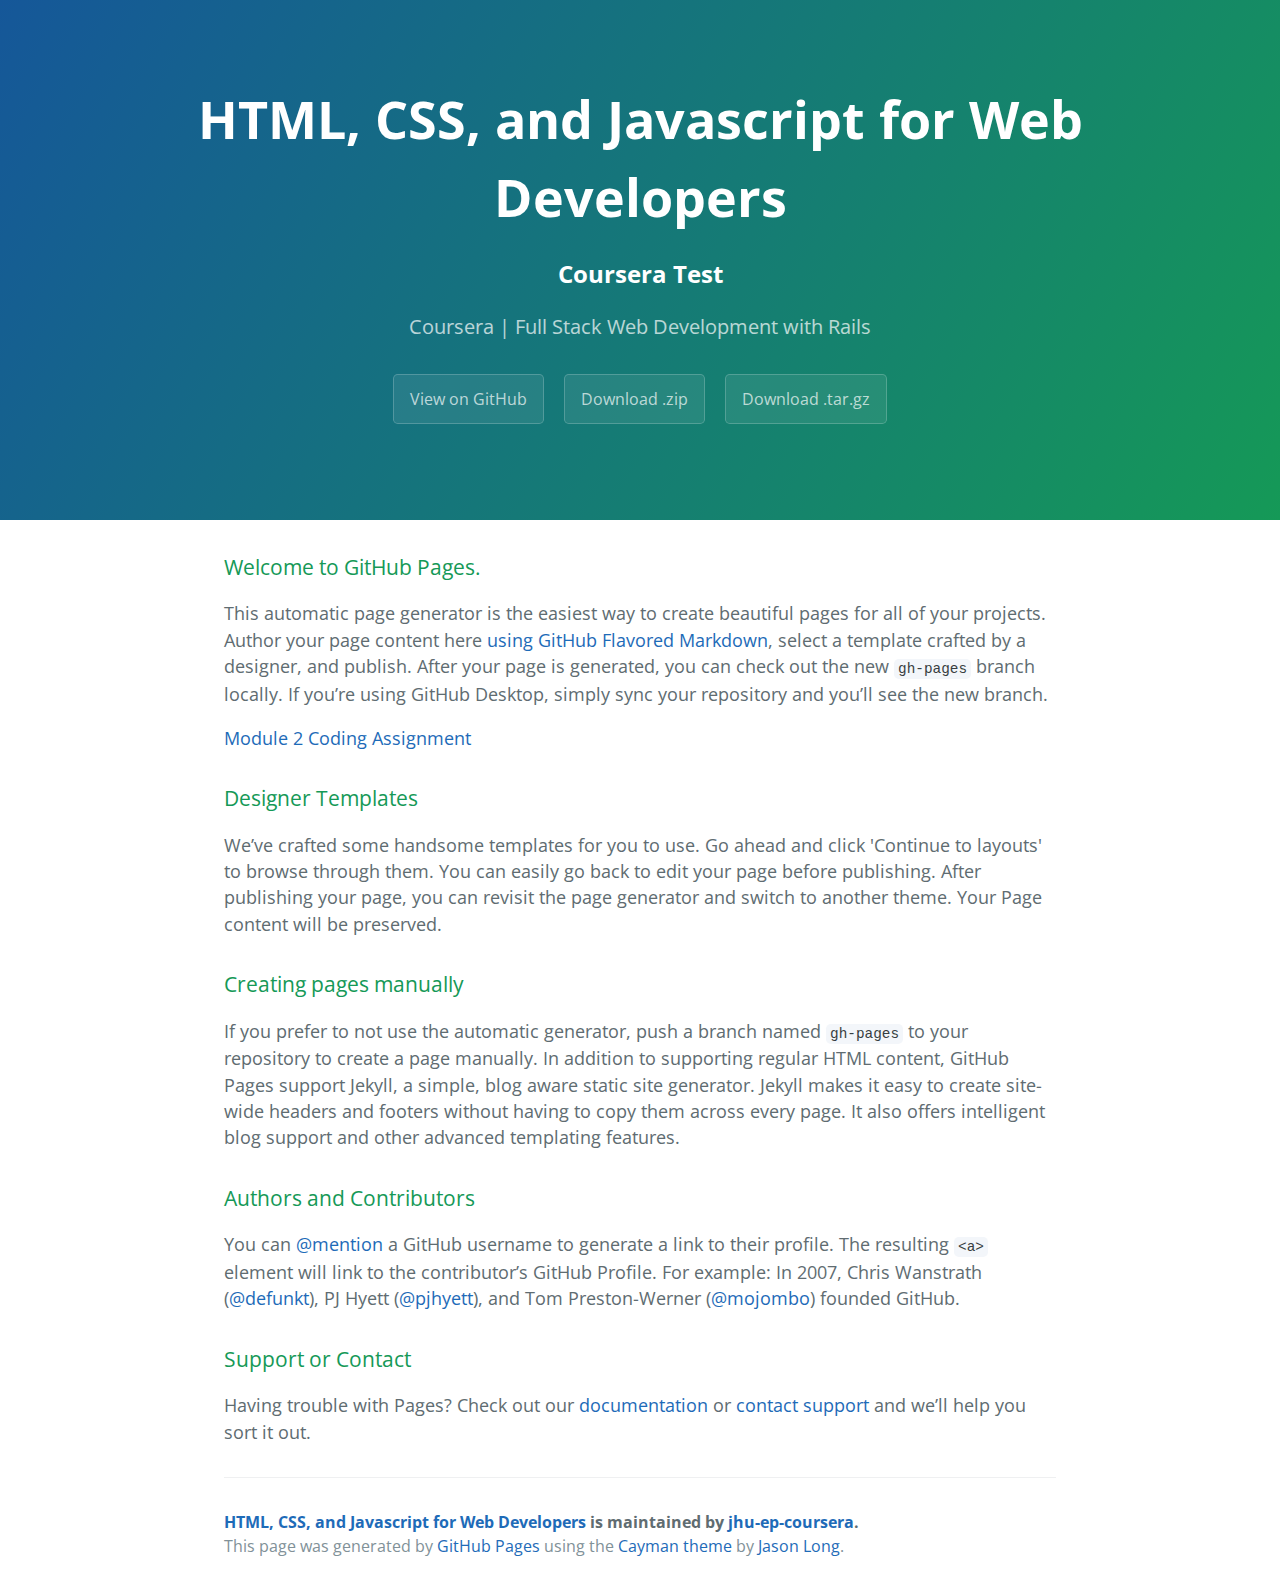
<file: index.html>
<!DOCTYPE html>
<html lang="en-us">
  <head>
    <meta charset="UTF-8">
    <title>HTML, CSS, and Javascript for Web Developers by jhu-ep-coursera</title>
    <meta name="viewport" content="width=device-width, initial-scale=1">
    <link rel="stylesheet" type="text/css" href="stylesheets/normalize.css" media="screen">
    <link href='https://fonts.googleapis.com/css?family=Open+Sans:400,700' rel='stylesheet' type='text/css'>
    <link rel="stylesheet" type="text/css" href="stylesheets/stylesheet.css" media="screen">
    <link rel="stylesheet" type="text/css" href="stylesheets/github-light.css" media="screen">
  </head>
  <body>
    <section class="page-header">
      <h1 class="project-name">HTML, CSS, and Javascript for Web Developers</h1>
      <h2> Coursera  Test </h2>
      <h2 class="project-tagline">Coursera | Full Stack Web Development with Rails</h2>
      <a href="https://github.com/jhu-ep-coursera/fullstack-course4" class="btn">View on GitHub</a>
      <a href="https://github.com/jhu-ep-coursera/fullstack-course4/zipball/master" class="btn">Download .zip</a>
      <a href="https://github.com/jhu-ep-coursera/fullstack-course4/tarball/master" class="btn">Download .tar.gz</a>
    </section>

    <section class="main-content">
      <h3>
<a id="welcome-to-github-pages" class="anchor" href="#welcome-to-github-pages" aria-hidden="true"><span aria-hidden="true" class="octicon octicon-link"></span></a>Welcome to GitHub Pages.</h3>

<p>This automatic page generator is the easiest way to create beautiful pages for all of your projects. Author your page content here <a href="https://guides.github.com/features/mastering-markdown/">using GitHub Flavored Markdown</a>, select a template crafted by a designer, and publish. After your page is generated, you can check out the new <code>gh-pages</code> branch locally. If you’re using GitHub Desktop, simply sync your repository and you’ll see the new branch.</p>

<p><a href="assignment2">Module 2 Coding Assignment</a></p>

<h3>
<a id="designer-templates" class="anchor" href="#designer-templates" aria-hidden="true"><span aria-hidden="true" class="octicon octicon-link"></span></a>Designer Templates</h3>

<p>We’ve crafted some handsome templates for you to use. Go ahead and click 'Continue to layouts' to browse through them. You can easily go back to edit your page before publishing. After publishing your page, you can revisit the page generator and switch to another theme. Your Page content will be preserved.</p>

<h3>
<a id="creating-pages-manually" class="anchor" href="#creating-pages-manually" aria-hidden="true"><span aria-hidden="true" class="octicon octicon-link"></span></a>Creating pages manually</h3>

<p>If you prefer to not use the automatic generator, push a branch named <code>gh-pages</code> to your repository to create a page manually. In addition to supporting regular HTML content, GitHub Pages support Jekyll, a simple, blog aware static site generator. Jekyll makes it easy to create site-wide headers and footers without having to copy them across every page. It also offers intelligent blog support and other advanced templating features.</p>

<h3>
<a id="authors-and-contributors" class="anchor" href="#authors-and-contributors" aria-hidden="true"><span aria-hidden="true" class="octicon octicon-link"></span></a>Authors and Contributors</h3>

<p>You can <a href="https://help.github.com/articles/basic-writing-and-formatting-syntax/#mentioning-users-and-teams" class="user-mention">@mention</a> a GitHub username to generate a link to their profile. The resulting <code>&lt;a&gt;</code> element will link to the contributor’s GitHub Profile. For example: In 2007, Chris Wanstrath (<a href="https://github.com/defunkt" class="user-mention">@defunkt</a>), PJ Hyett (<a href="https://github.com/pjhyett" class="user-mention">@pjhyett</a>), and Tom Preston-Werner (<a href="https://github.com/mojombo" class="user-mention">@mojombo</a>) founded GitHub.</p>

<h3>
<a id="support-or-contact" class="anchor" href="#support-or-contact" aria-hidden="true"><span aria-hidden="true" class="octicon octicon-link"></span></a>Support or Contact</h3>

<p>Having trouble with Pages? Check out our <a href="https://help.github.com/pages">documentation</a> or <a href="https://github.com/contact">contact support</a> and we’ll help you sort it out.</p>

      <footer class="site-footer">
        <span class="site-footer-owner"><a href="https://github.com/jhu-ep-coursera/fullstack-course4">HTML, CSS, and Javascript for Web Developers</a> is maintained by <a href="https://github.com/jhu-ep-coursera">jhu-ep-coursera</a>.</span>

        <span class="site-footer-credits">This page was generated by <a href="https://pages.github.com">GitHub Pages</a> using the <a href="https://github.com/jasonlong/cayman-theme">Cayman theme</a> by <a href="https://twitter.com/jasonlong">Jason Long</a>.</span>
      </footer>

    </section>

  
  </body>
</html>
</file>
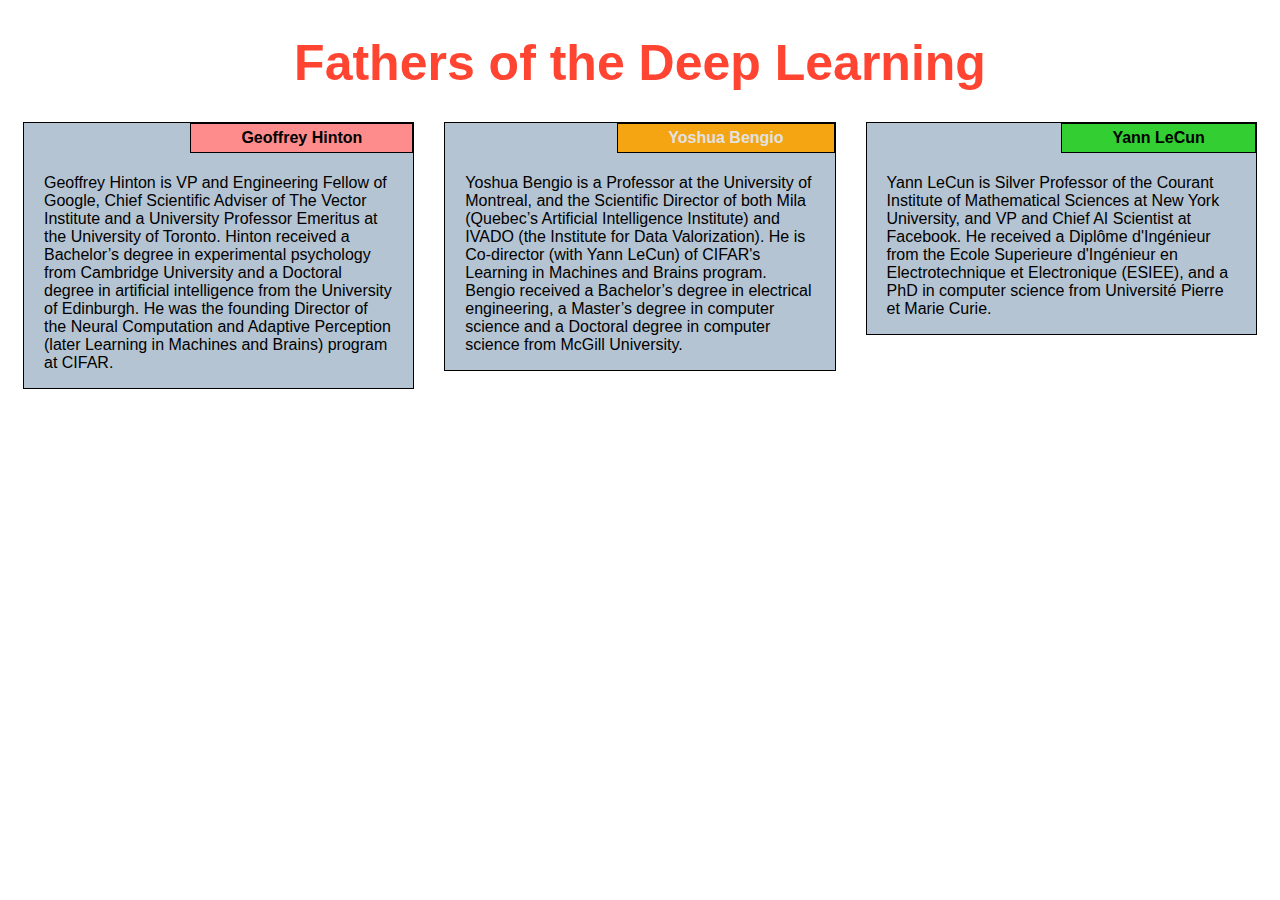
<file: module2-solution/index.html>
<!DOCTYPE html>
<html lang="en">
<head>
	<meta charset="utf-8">
	<meta name="viewport" content="width=device-width initial-scale=1">
	<title>Module 2 Solution</title>
	<link rel="stylesheet" href="css/styles.css">
</head>
<body>
	<h1>Fathers of the Deep Learning</h1>

	<div class="row">
		<div class="col-lg-4 col-md-6 col-sm-12">
			<section>
				<h4 id="title1">Geoffrey Hinton</h4>
				<p>
					Geoffrey Hinton is VP and Engineering Fellow of Google, Chief Scientific Adviser of The Vector Institute and a University Professor Emeritus at the University of Toronto. Hinton received a Bachelor’s degree in experimental psychology from Cambridge University and a Doctoral degree in artificial intelligence from the University of Edinburgh. He was the founding Director of the Neural Computation and Adaptive Perception (later Learning in Machines and Brains) program at CIFAR.
				</p>
			</section>
		</div>
		<div class="col-lg-4 col-md-6 col-sm-12">
			<section class="luzin">
				<h4 id="title2">Yoshua Bengio</h4>
				<p>
					Yoshua Bengio is a Professor at the University of Montreal, and the Scientific Director of both Mila (Quebec’s Artificial Intelligence Institute) and IVADO (the Institute for Data Valorization). He is Co-director (with Yann LeCun) of CIFAR's Learning in Machines and Brains program. Bengio received a Bachelor’s degree in electrical engineering, a Master’s degree in computer science and a Doctoral degree in computer science from McGill University.
				</p>
			</section>
		</div>
		<div class="col-lg-4 col-md-12 col-sm-12">
			<section>
				<h4 id="title3">Yann LeCun</h4>
				<p>
					Yann LeCun is Silver Professor of the Courant Institute of Mathematical Sciences at New York University, and VP and Chief AI Scientist at Facebook. He received a Diplôme d'Ingénieur from the Ecole Superieure d'Ingénieur en Electrotechnique et Electronique (ESIEE), and a PhD in computer science from Université Pierre et Marie Curie.
				</p>
			</section>
		</div>
	</div>
</body>
</html>
</file>
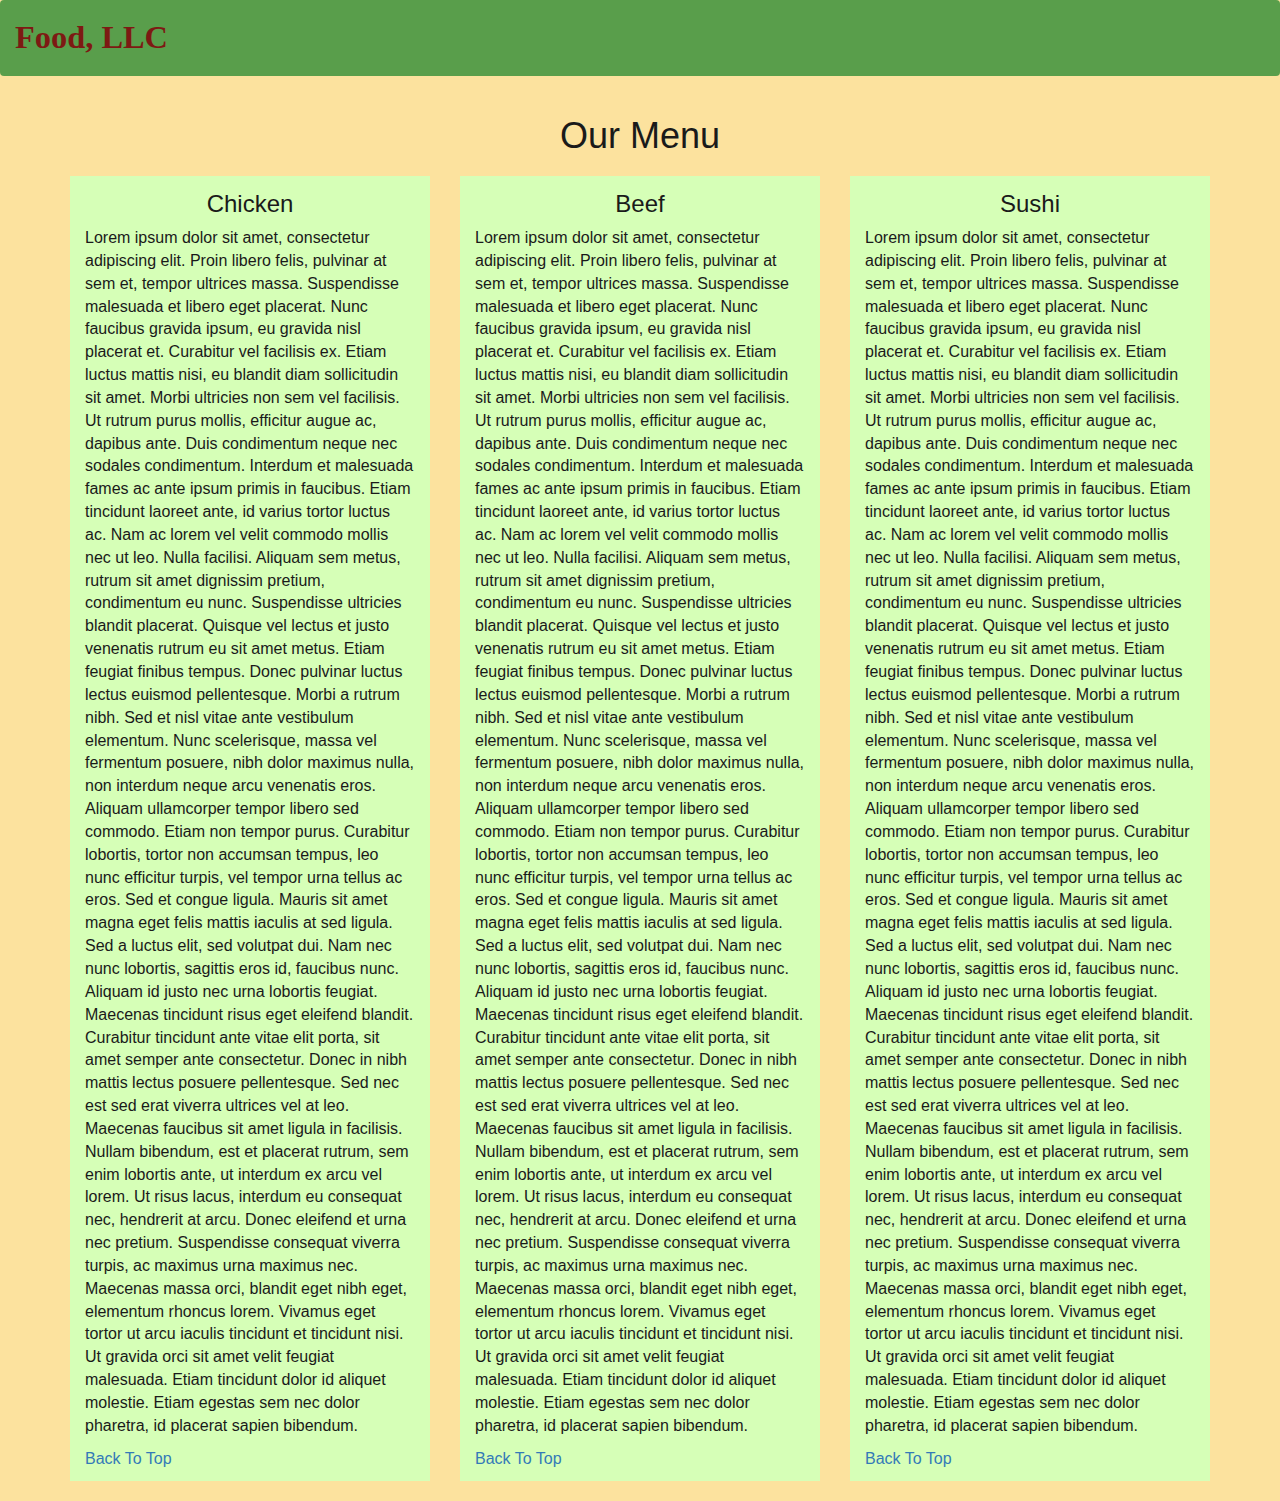
<file: module3-solution/index.html>
<!DOCTYPE html>
<html lang="en">

<head>
    <meta charset="utf-8">
    <meta http-equiv="X-UA-Compatible" content="IE=edge">
    <meta name="viewport" content="width=device-width, initial-scale=1">
    <title>Module 3 Solution</title>
    <link rel="stylesheet" href="css/bootstrap.min.css">
    <link rel="stylesheet" href="css/styles.css">

</head>

<body>
    <header>
        <nav id="header-nav" class="navbar navbar-default">
            <div class="container-fluid">
                <div class="navbar-header">
                	<div class="navbar-brand">
                        <a href="index.html"><h1>Food, LLC</h1></a>
                    </div>
                   <button type="button" class="navbar-toggle collapsed visible-xs" data-toggle="collapse" data-target="#collapsable-nav" aria-expanded="false">
                        <span class="sr-only">Toggle navigation</span>
                        <span class="icon-bar"></span>
                        <span class="icon-bar"></span>
                        <span class="icon-bar"></span>
                    </button>
                </div>
                <div id="collapsable-nav" class="collapse navbar-collapse">
                    <ul id="nav-list" class="nav navbar-nav visible-xs">
                        <li class="text-center">
                            <a href="#chicken">Chicken</a>
                        </li>
                        <li class="text-center">
                            <a href="#beef">Beef</a>
                        </li>
                        <li class="text-center">
                            <a href="#sushi">Sushi</a>
                        </li>
                    </ul>
                </div>
            </div>
        </nav>
    </header>
    <section class="container">
        <h1 class="text-center">Our Menu</h1>
        <div class="row">
            <div class="col-md-4 col-sm-6 col-xs-12">
                <article id="chicken">
                    <h3 class="text-center">Chicken</h3>
                    <p>Lorem ipsum dolor sit amet, consectetur adipiscing elit. Proin libero felis, pulvinar at sem et, tempor ultrices massa. Suspendisse malesuada et libero eget placerat. Nunc faucibus gravida ipsum, eu gravida nisl placerat et. Curabitur vel facilisis ex. Etiam luctus mattis nisi, eu blandit diam sollicitudin sit amet. Morbi ultricies non sem vel facilisis. Ut rutrum purus mollis, efficitur augue ac, dapibus ante. Duis condimentum neque nec sodales condimentum. Interdum et malesuada fames ac ante ipsum primis in faucibus. Etiam tincidunt laoreet ante, id varius tortor luctus ac. Nam ac lorem vel velit commodo mollis nec ut leo. Nulla facilisi. Aliquam sem metus, rutrum sit amet dignissim pretium, condimentum eu nunc. Suspendisse ultricies blandit placerat. Quisque vel lectus et justo venenatis rutrum eu sit amet metus. Etiam feugiat finibus tempus. Donec pulvinar luctus lectus euismod pellentesque. Morbi a rutrum nibh. Sed et nisl vitae ante vestibulum elementum. Nunc scelerisque, massa vel fermentum posuere, nibh dolor maximus nulla, non interdum neque arcu venenatis eros. Aliquam ullamcorper tempor libero sed commodo. Etiam non tempor purus. Curabitur lobortis, tortor non accumsan tempus, leo nunc efficitur turpis, vel tempor urna tellus ac eros. Sed et congue ligula. Mauris sit amet magna eget felis mattis iaculis at sed ligula. Sed a luctus elit, sed volutpat dui. Nam nec nunc lobortis, sagittis eros id, faucibus nunc. Aliquam id justo nec urna lobortis feugiat. Maecenas tincidunt risus eget eleifend blandit. Curabitur tincidunt ante vitae elit porta, sit amet semper ante consectetur. Donec in nibh mattis lectus posuere pellentesque. Sed nec est sed erat viverra ultrices vel at leo. Maecenas faucibus sit amet ligula in facilisis. Nullam bibendum, est et placerat rutrum, sem enim lobortis ante, ut interdum ex arcu vel lorem. Ut risus lacus, interdum eu consequat nec, hendrerit at arcu. Donec eleifend et urna nec pretium. Suspendisse consequat viverra turpis, ac maximus urna maximus nec. Maecenas massa orci, blandit eget nibh eget, elementum rhoncus lorem. Vivamus eget tortor ut arcu iaculis tincidunt et tincidunt nisi. Ut gravida orci sit amet velit feugiat malesuada. Etiam tincidunt dolor id aliquet molestie. Etiam egestas sem nec dolor pharetra, id placerat sapien bibendum.</p>
                    <a href="#">Back To Top</a>
                </article>
            </div>
            <div class="col-md-4 col-sm-6 col-xs-12">
                <article id="beef">
                    <h3 class="text-center">Beef</h3>
                    <p>Lorem ipsum dolor sit amet, consectetur adipiscing elit. Proin libero felis, pulvinar at sem et, tempor ultrices massa. Suspendisse malesuada et libero eget placerat. Nunc faucibus gravida ipsum, eu gravida nisl placerat et. Curabitur vel facilisis ex. Etiam luctus mattis nisi, eu blandit diam sollicitudin sit amet. Morbi ultricies non sem vel facilisis. Ut rutrum purus mollis, efficitur augue ac, dapibus ante. Duis condimentum neque nec sodales condimentum. Interdum et malesuada fames ac ante ipsum primis in faucibus. Etiam tincidunt laoreet ante, id varius tortor luctus ac. Nam ac lorem vel velit commodo mollis nec ut leo. Nulla facilisi. Aliquam sem metus, rutrum sit amet dignissim pretium, condimentum eu nunc. Suspendisse ultricies blandit placerat. Quisque vel lectus et justo venenatis rutrum eu sit amet metus. Etiam feugiat finibus tempus. Donec pulvinar luctus lectus euismod pellentesque. Morbi a rutrum nibh. Sed et nisl vitae ante vestibulum elementum. Nunc scelerisque, massa vel fermentum posuere, nibh dolor maximus nulla, non interdum neque arcu venenatis eros. Aliquam ullamcorper tempor libero sed commodo. Etiam non tempor purus. Curabitur lobortis, tortor non accumsan tempus, leo nunc efficitur turpis, vel tempor urna tellus ac eros. Sed et congue ligula. Mauris sit amet magna eget felis mattis iaculis at sed ligula. Sed a luctus elit, sed volutpat dui. Nam nec nunc lobortis, sagittis eros id, faucibus nunc. Aliquam id justo nec urna lobortis feugiat. Maecenas tincidunt risus eget eleifend blandit. Curabitur tincidunt ante vitae elit porta, sit amet semper ante consectetur. Donec in nibh mattis lectus posuere pellentesque. Sed nec est sed erat viverra ultrices vel at leo. Maecenas faucibus sit amet ligula in facilisis. Nullam bibendum, est et placerat rutrum, sem enim lobortis ante, ut interdum ex arcu vel lorem. Ut risus lacus, interdum eu consequat nec, hendrerit at arcu. Donec eleifend et urna nec pretium. Suspendisse consequat viverra turpis, ac maximus urna maximus nec. Maecenas massa orci, blandit eget nibh eget, elementum rhoncus lorem. Vivamus eget tortor ut arcu iaculis tincidunt et tincidunt nisi. Ut gravida orci sit amet velit feugiat malesuada. Etiam tincidunt dolor id aliquet molestie. Etiam egestas sem nec dolor pharetra, id placerat sapien bibendum.</p>
                    <a href="#">Back To Top</a>
                </article>
            </div>
            <div class="col-md-4 col-sm-12 col-xs-12">
                <article id="sushi">
                    <h3 class="text-center">Sushi</h3>
                    <p>Lorem ipsum dolor sit amet, consectetur adipiscing elit. Proin libero felis, pulvinar at sem et, tempor ultrices massa. Suspendisse malesuada et libero eget placerat. Nunc faucibus gravida ipsum, eu gravida nisl placerat et. Curabitur vel facilisis ex. Etiam luctus mattis nisi, eu blandit diam sollicitudin sit amet. Morbi ultricies non sem vel facilisis. Ut rutrum purus mollis, efficitur augue ac, dapibus ante. Duis condimentum neque nec sodales condimentum. Interdum et malesuada fames ac ante ipsum primis in faucibus. Etiam tincidunt laoreet ante, id varius tortor luctus ac. Nam ac lorem vel velit commodo mollis nec ut leo. Nulla facilisi. Aliquam sem metus, rutrum sit amet dignissim pretium, condimentum eu nunc. Suspendisse ultricies blandit placerat. Quisque vel lectus et justo venenatis rutrum eu sit amet metus. Etiam feugiat finibus tempus. Donec pulvinar luctus lectus euismod pellentesque. Morbi a rutrum nibh. Sed et nisl vitae ante vestibulum elementum. Nunc scelerisque, massa vel fermentum posuere, nibh dolor maximus nulla, non interdum neque arcu venenatis eros. Aliquam ullamcorper tempor libero sed commodo. Etiam non tempor purus. Curabitur lobortis, tortor non accumsan tempus, leo nunc efficitur turpis, vel tempor urna tellus ac eros. Sed et congue ligula. Mauris sit amet magna eget felis mattis iaculis at sed ligula. Sed a luctus elit, sed volutpat dui. Nam nec nunc lobortis, sagittis eros id, faucibus nunc. Aliquam id justo nec urna lobortis feugiat. Maecenas tincidunt risus eget eleifend blandit. Curabitur tincidunt ante vitae elit porta, sit amet semper ante consectetur. Donec in nibh mattis lectus posuere pellentesque. Sed nec est sed erat viverra ultrices vel at leo. Maecenas faucibus sit amet ligula in facilisis. Nullam bibendum, est et placerat rutrum, sem enim lobortis ante, ut interdum ex arcu vel lorem. Ut risus lacus, interdum eu consequat nec, hendrerit at arcu. Donec eleifend et urna nec pretium. Suspendisse consequat viverra turpis, ac maximus urna maximus nec. Maecenas massa orci, blandit eget nibh eget, elementum rhoncus lorem. Vivamus eget tortor ut arcu iaculis tincidunt et tincidunt nisi. Ut gravida orci sit amet velit feugiat malesuada. Etiam tincidunt dolor id aliquet molestie. Etiam egestas sem nec dolor pharetra, id placerat sapien bibendum.</p>
                    <a href="#">Back To Top</a>
                </article>
            </div>
        </div>
    </section>
    <!-- jQuery (Bootstrap JS plugins depend on it) -->
    <script src="js/jquery-2.1.4.min.js"></script>
    <script src="js/bootstrap.min.js"></script>
</body>

</html>
</file>
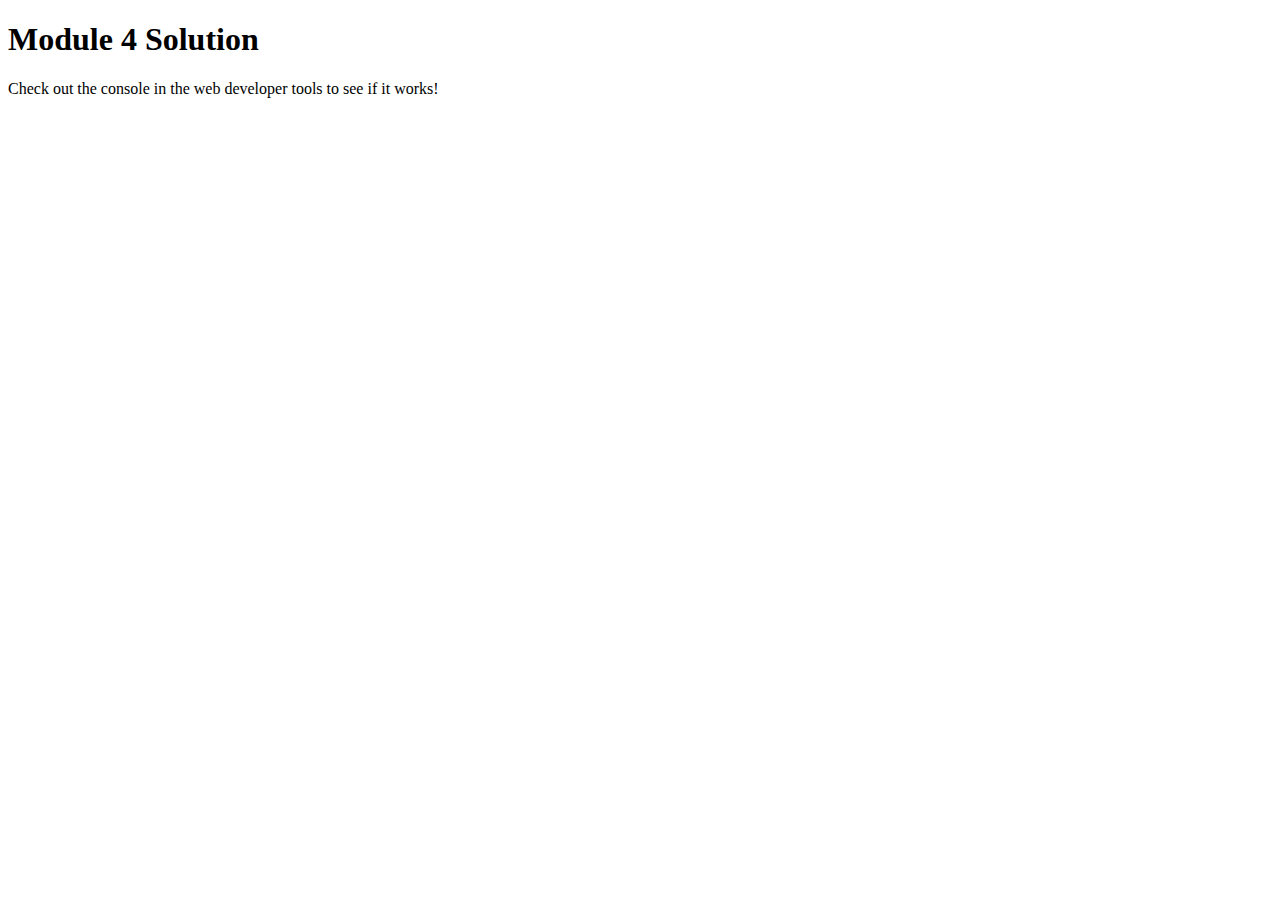
<file: module4-solution/index.html>
<!DOCTYPE html>
<html lag='en'>

<head>
    <meta charset="utf-8">
    <title>Module 4 Solution</title>
    <script src="SpeakHello.js"></script>
    <script src="SpeakGoodBye.js"></script>
    <script src="script.js"></script>
</head>

<body>
    <h1>Module 4 Solution</h1>
    <p>Check out the console in the web developer tools to see if it works!</p>
</body>

</html>
</file>
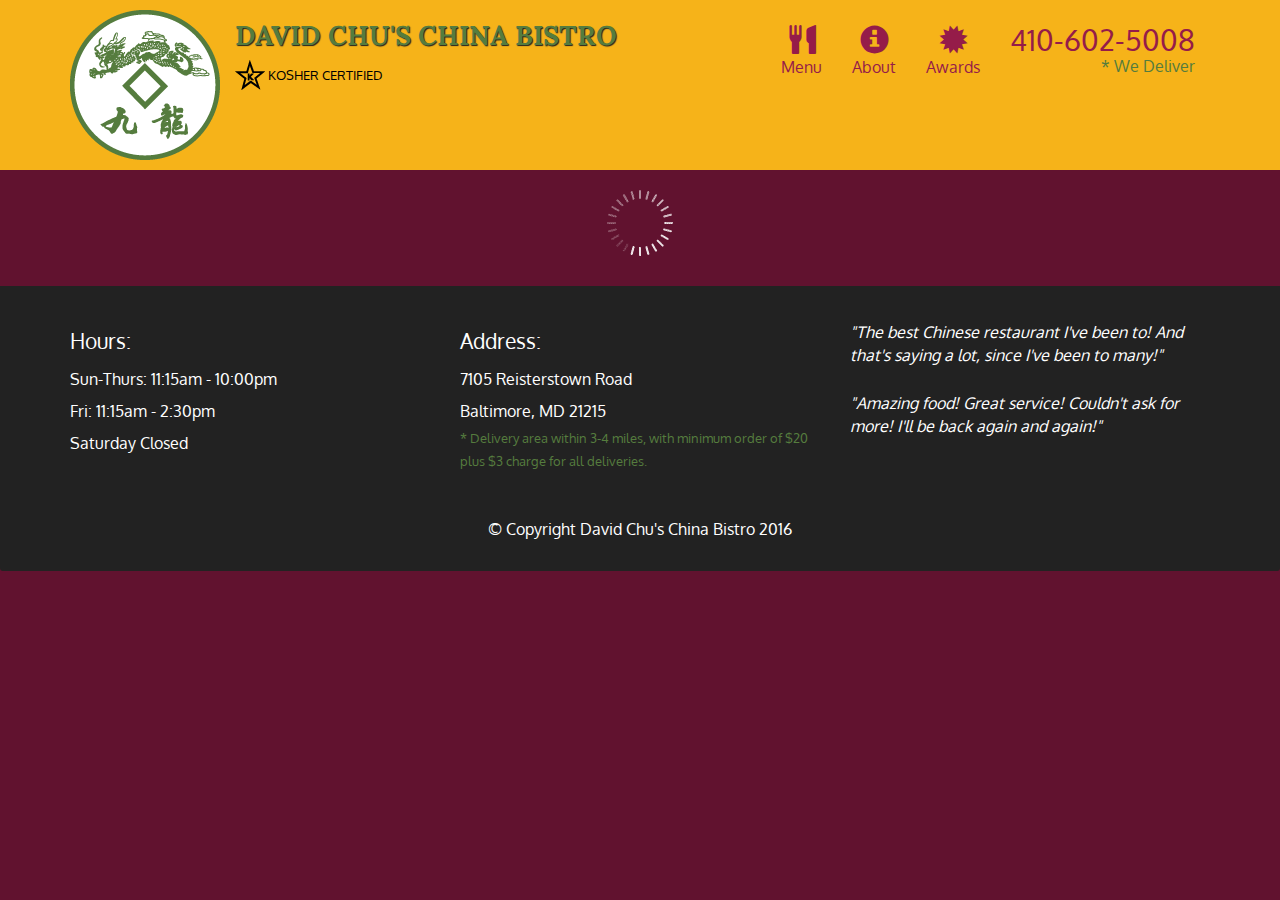
<file: module5-solution/index.html>
<!doctype html>
<html lang="en">
  <head>
    <meta charset="utf-8">
    <meta http-equiv="X-UA-Compatible" content="IE=edge">
    <meta name="viewport" content="width=device-width, initial-scale=1">
    <title>David Chu's China Bistro</title>
    <link rel="stylesheet" href="css/bootstrap.min.css">
    <link rel="stylesheet" href="css/styles.css">
    <link href='https://fonts.googleapis.com/css?family=Oxygen:400,300,700' rel='stylesheet' type='text/css'>
    <link href='https://fonts.googleapis.com/css?family=Lora' rel='stylesheet' type='text/css'>
  </head>
<body>
  <header>
    <nav id="header-nav" class="navbar navbar-default">
      <div class="container">
        <div class="navbar-header">
          <a href="index.html" class="pull-left visible-md visible-lg">
            <div id="logo-img" alt="Logo image"></div>
          </a>

          <div class="navbar-brand">
            <a href="index.html"><h1>David Chu's China Bistro</h1></a>
            <p>
              <img src="images/star-k-logo.png" alt="Kosher certification">
              <span>Kosher Certified</span>
            </p>
          </div>

          <button id="navbarToggle" type="button" class="navbar-toggle collapsed" data-toggle="collapse" data-target="#collapsable-nav" aria-expanded="false">
            <span class="sr-only">Toggle navigation</span>
            <span class="icon-bar"></span>
            <span class="icon-bar"></span>
            <span class="icon-bar"></span>
          </button>
        </div>
        
        <div id="collapsable-nav" class="collapse navbar-collapse">
           <ul id="nav-list" class="nav navbar-nav navbar-right">
            <li id="navHomeButton" class="visible-xs active">
              <a href="index.html">
                <span class="glyphicon glyphicon-home"></span> Home</a>
            </li>
            <li id="navMenuButton">
              <a href="#" onclick="$dc.loadMenuCategories();">
                <span class="glyphicon glyphicon-cutlery"></span><br class="hidden-xs"> Menu</a>
            </li>
            <li>
              <a href="#">
                <span class="glyphicon glyphicon-info-sign"></span><br class="hidden-xs"> About</a>
            </li>
            <li>
              <a href="#">
                <span class="glyphicon glyphicon-certificate"></span><br class="hidden-xs"> Awards</a>
            </li>
            <li id="phone" class="hidden-xs">
              <a href="tel:410-602-5008">
                <span>410-602-5008</span></a><div>* We Deliver</div>
            </li>
          </ul><!-- #nav-list -->
        </div><!-- .collapse .navbar-collapse -->
      </div><!-- .container -->
    </nav><!-- #header-nav -->
  </header>

  <div id="call-btn" class="visible-xs">
    <a class="btn" href="tel:410-602-5008">
    <span class="glyphicon glyphicon-earphone"></span>
    410-602-5008
    </a>
  </div>
  <div id="xs-deliver" class="text-center visible-xs">* We Deliver</div>

  <div id="main-content" class="container"></div>

  <footer class="panel-footer">
    <div class="container">
      <div class="row">
        <section id="hours" class="col-sm-4">
          <span>Hours:</span><br>
          Sun-Thurs: 11:15am - 10:00pm<br>
          Fri: 11:15am - 2:30pm<br>
          Saturday Closed
          <hr class="visible-xs">
        </section>
        <section id="address" class="col-sm-4">
          <span>Address:</span><br>
          7105 Reisterstown Road<br>
          Baltimore, MD 21215
          <p>* Delivery area within 3-4 miles, with minimum order of $20 plus $3 charge for all deliveries.</p>
          <hr class="visible-xs">
        </section>
        <section id="testimonials" class="col-sm-4">
          <p>"The best Chinese restaurant I've been to! And that's saying a lot, since I've been to many!"</p>
          <p>"Amazing food! Great service! Couldn't ask for more! I'll be back again and again!"</p>
        </section>
      </div>
      <div class="text-center">&copy; Copyright David Chu's China Bistro 2016</div>
    </div>
  </footer>

  <!-- jQuery (Bootstrap JS plugins depend on it) -->
  <script src="js/jquery-2.1.4.min.js"></script>
  <script src="js/bootstrap.min.js"></script>
  <script src="js/ajax-utils.js"></script>
  <script src="js/script.js"></script>
</body>
</html>
</file>
<file: stylesheets/stylesheet.css>
* {
  box-sizing: border-box; }

body {
  padding: 0;
  margin: 0;
  font-family: "Open Sans", "Helvetica Neue", Helvetica, Arial, sans-serif;
  font-size: 16px;
  line-height: 1.5;
  color: #606c71; }

a {
  color: #1e6bb8;
  text-decoration: none; }
  a:hover {
    text-decoration: underline; }

.btn {
  display: inline-block;
  margin-bottom: 1rem;
  color: rgba(255, 255, 255, 0.7);
  background-color: rgba(255, 255, 255, 0.08);
  border-color: rgba(255, 255, 255, 0.2);
  border-style: solid;
  border-width: 1px;
  border-radius: 0.3rem;
  transition: color 0.2s, background-color 0.2s, border-color 0.2s; }
  .btn + .btn {
    margin-left: 1rem; }

.btn:hover {
  color: rgba(255, 255, 255, 0.8);
  text-decoration: none;
  background-color: rgba(255, 255, 255, 0.2);
  border-color: rgba(255, 255, 255, 0.3); }

@media screen and (min-width: 64em) {
  .btn {
    padding: 0.75rem 1rem; } }

@media screen and (min-width: 42em) and (max-width: 64em) {
  .btn {
    padding: 0.6rem 0.9rem;
    font-size: 0.9rem; } }

@media screen and (max-width: 42em) {
  .btn {
    display: block;
    width: 100%;
    padding: 0.75rem;
    font-size: 0.9rem; }
    .btn + .btn {
      margin-top: 1rem;
      margin-left: 0; } }

.page-header {
  color: #fff;
  text-align: center;
  background-color: #159957;
  background-image: linear-gradient(120deg, #155799, #159957); }

@media screen and (min-width: 64em) {
  .page-header {
    padding: 5rem 6rem; } }

@media screen and (min-width: 42em) and (max-width: 64em) {
  .page-header {
    padding: 3rem 4rem; } }

@media screen and (max-width: 42em) {
  .page-header {
    padding: 2rem 1rem; } }

.project-name {
  margin-top: 0;
  margin-bottom: 0.1rem; }

@media screen and (min-width: 64em) {
  .project-name {
    font-size: 3.25rem; } }

@media screen and (min-width: 42em) and (max-width: 64em) {
  .project-name {
    font-size: 2.25rem; } }

@media screen and (max-width: 42em) {
  .project-name {
    font-size: 1.75rem; } }

.project-tagline {
  margin-bottom: 2rem;
  font-weight: normal;
  opacity: 0.7; }

@media screen and (min-width: 64em) {
  .project-tagline {
    font-size: 1.25rem; } }

@media screen and (min-width: 42em) and (max-width: 64em) {
  .project-tagline {
    font-size: 1.15rem; } }

@media screen and (max-width: 42em) {
  .project-tagline {
    font-size: 1rem; } }

.main-content :first-child {
  margin-top: 0; }
.main-content img {
  max-width: 100%; }
.main-content h1, .main-content h2, .main-content h3, .main-content h4, .main-content h5, .main-content h6 {
  margin-top: 2rem;
  margin-bottom: 1rem;
  font-weight: normal;
  color: #159957; }
.main-content p {
  margin-bottom: 1em; }
.main-content code {
  padding: 2px 4px;
  font-family: Consolas, "Liberation Mono", Menlo, Courier, monospace;
  font-size: 0.9rem;
  color: #383e41;
  background-color: #f3f6fa;
  border-radius: 0.3rem; }
.main-content pre {
  padding: 0.8rem;
  margin-top: 0;
  margin-bottom: 1rem;
  font: 1rem Consolas, "Liberation Mono", Menlo, Courier, monospace;
  color: #567482;
  word-wrap: normal;
  background-color: #f3f6fa;
  border: solid 1px #dce6f0;
  border-radius: 0.3rem; }
  .main-content pre > code {
    padding: 0;
    margin: 0;
    font-size: 0.9rem;
    color: #567482;
    word-break: normal;
    white-space: pre;
    background: transparent;
    border: 0; }
.main-content .highlight {
  margin-bottom: 1rem; }
  .main-content .highlight pre {
    margin-bottom: 0;
    word-break: normal; }
.main-content .highlight pre, .main-content pre {
  padding: 0.8rem;
  overflow: auto;
  font-size: 0.9rem;
  line-height: 1.45;
  border-radius: 0.3rem; }
.main-content pre code, .main-content pre tt {
  display: inline;
  max-width: initial;
  padding: 0;
  margin: 0;
  overflow: initial;
  line-height: inherit;
  word-wrap: normal;
  background-color: transparent;
  border: 0; }
  .main-content pre code:before, .main-content pre code:after, .main-content pre tt:before, .main-content pre tt:after {
    content: normal; }
.main-content ul, .main-content ol {
  margin-top: 0; }
.main-content blockquote {
  padding: 0 1rem;
  margin-left: 0;
  color: #819198;
  border-left: 0.3rem solid #dce6f0; }
  .main-content blockquote > :first-child {
    margin-top: 0; }
  .main-content blockquote > :last-child {
    margin-bottom: 0; }
.main-content table {
  display: block;
  width: 100%;
  overflow: auto;
  word-break: normal;
  word-break: keep-all; }
  .main-content table th {
    font-weight: bold; }
  .main-content table th, .main-content table td {
    padding: 0.5rem 1rem;
    border: 1px solid #e9ebec; }
.main-content dl {
  padding: 0; }
  .main-content dl dt {
    padding: 0;
    margin-top: 1rem;
    font-size: 1rem;
    font-weight: bold; }
  .main-content dl dd {
    padding: 0;
    margin-bottom: 1rem; }
.main-content hr {
  height: 2px;
  padding: 0;
  margin: 1rem 0;
  background-color: #eff0f1;
  border: 0; }

@media screen and (min-width: 64em) {
  .main-content {
    max-width: 64rem;
    padding: 2rem 6rem;
    margin: 0 auto;
    font-size: 1.1rem; } }

@media screen and (min-width: 42em) and (max-width: 64em) {
  .main-content {
    padding: 2rem 4rem;
    font-size: 1.1rem; } }

@media screen and (max-width: 42em) {
  .main-content {
    padding: 2rem 1rem;
    font-size: 1rem; } }

.site-footer {
  padding-top: 2rem;
  margin-top: 2rem;
  border-top: solid 1px #eff0f1; }

.site-footer-owner {
  display: block;
  font-weight: bold; }

.site-footer-credits {
  color: #819198; }

@media screen and (min-width: 64em) {
  .site-footer {
    font-size: 1rem; } }

@media screen and (min-width: 42em) and (max-width: 64em) {
  .site-footer {
    font-size: 1rem; } }

@media screen and (max-width: 42em) {
  .site-footer {
    font-size: 0.9rem; } }
</file>
<file: stylesheets/github-light.css>
/*
   Copyright 2014 GitHub Inc.

   Licensed under the Apache License, Version 2.0 (the "License");
   you may not use this file except in compliance with the License.
   You may obtain a copy of the License at

       http://www.apache.org/licenses/LICENSE-2.0

   Unless required by applicable law or agreed to in writing, software
   distributed under the License is distributed on an "AS IS" BASIS,
   WITHOUT WARRANTIES OR CONDITIONS OF ANY KIND, either express or implied.
   See the License for the specific language governing permissions and
   limitations under the License.

*/

.pl-c /* comment */ {
  color: #969896;
}

.pl-c1      /* constant, markup.raw, meta.diff.header, meta.module-reference, meta.property-name, support, support.constant, support.variable, variable.other.constant */,
.pl-s .pl-v /* string variable */ {
  color: #0086b3;
}

.pl-e  /* entity */,
.pl-en /* entity.name */ {
  color: #795da3;
}

.pl-s .pl-s1 /* string source */,
.pl-smi      /* storage.modifier.import, storage.modifier.package, storage.type.java, variable.other, variable.parameter.function */ {
  color: #333;
}

.pl-ent /* entity.name.tag */ {
  color: #63a35c;
}

.pl-k /* keyword, storage, storage.type */ {
  color: #a71d5d;
}

.pl-pds              /* punctuation.definition.string, string.regexp.character-class */,
.pl-s                /* string */,
.pl-s .pl-pse .pl-s1 /* string punctuation.section.embedded source */,
.pl-sr               /* string.regexp */,
.pl-sr .pl-cce       /* string.regexp constant.character.escape */,
.pl-sr .pl-sra       /* string.regexp string.regexp.arbitrary-repitition */,
.pl-sr .pl-sre       /* string.regexp source.ruby.embedded */ {
  color: #183691;
}

.pl-v /* variable */ {
  color: #ed6a43;
}

.pl-id /* invalid.deprecated */ {
  color: #b52a1d;
}

.pl-ii /* invalid.illegal */ {
  background-color: #b52a1d;
  color: #f8f8f8;
}

.pl-sr .pl-cce /* string.regexp constant.character.escape */ {
  color: #63a35c;
  font-weight: bold;
}

.pl-ml /* markup.list */ {
  color: #693a17;
}

.pl-mh        /* markup.heading */,
.pl-mh .pl-en /* markup.heading entity.name */,
.pl-ms        /* meta.separator */ {
  color: #1d3e81;
  font-weight: bold;
}

.pl-mq /* markup.quote */ {
  color: #008080;
}

.pl-mi /* markup.italic */ {
  color: #333;
  font-style: italic;
}

.pl-mb /* markup.bold */ {
  color: #333;
  font-weight: bold;
}

.pl-md /* markup.deleted, meta.diff.header.from-file */ {
  background-color: #ffecec;
  color: #bd2c00;
}

.pl-mi1 /* markup.inserted, meta.diff.header.to-file */ {
  background-color: #eaffea;
  color: #55a532;
}

.pl-mdr /* meta.diff.range */ {
  color: #795da3;
  font-weight: bold;
}

.pl-mo /* meta.output */ {
  color: #1d3e81;
}
</file>
<file: module2-solution/css/styles.css>
/********** Base styles **********/
* {
  box-sizing: border-box;
  font-family: Arial, Helvetica, sans-serif;
}

h1 {
  margin-bottom: 15px;
  text-align: center;
  color: #ff4532;
  font-size: 50px;
}

/* Simple Responsive Framework. */
.row {
  width: 100%;
}

/********** Desktop devices only **********/
@media (min-width: 992px) {
  .col-lg-1, .col-lg-2, .col-lg-3, .col-lg-4, .col-lg-5, .col-lg-6, .col-lg-7, .col-lg-8, .col-lg-9, .col-lg-10, .col-lg-11, .col-lg-12 {
    float: left;
  }
  .col-lg-1 {
    width: 8.33%;
  }
  .col-lg-2 {
    width: 16.66%;
  }
  .col-lg-3 {
    width: 25%;
  }
  .col-lg-4 {
    width: 33.33%;
  }
  .col-lg-5 {
    width: 41.66%;
  }
  .col-lg-6 {
    width: 50%;
  }
  .col-lg-7 {
    width: 58.33%;
  }
  .col-lg-8 {
    width: 66.66%;
  }
  .col-lg-9 {
    width: 74.99%;
  }
  .col-lg-10 {
    width: 83.33%;
  }
  .col-lg-11 {
    width: 91.66%;
  }
  .col-lg-12 {
    width: 100%;
  }
}

/********** Tablet devices only **********/
@media (min-width: 768px) and (max-width: 991px) {
  .col-md-1, .col-md-2, .col-md-3, .col-md-4, .col-md-5, .col-md-6, .col-md-7, .col-md-8, .col-md-9, .col-md-10, .col-md-11, .col-md-12 {
    float: left;
  }
  .col-md-1 {
    width: 8.33%;
  }
  .col-md-2 {
    width: 16.66%;
  }
  .col-md-3 {
    width: 25%;
  }
  .col-md-4 {
    width: 33.33%;
  }
  .col-md-5 {
    width: 41.66%;
  }
  .col-md-6 {
    width: 50%;
  }
  .col-md-7 {
    width: 58.33%;
  }
  .col-md-8 {
    width: 66.66%;
  }
  .col-md-9 {
    width: 74.99%;
  }
  .col-md-10 {
    width: 83.33%;
  }
  .col-md-11 {
    width: 91.66%;
  }
  .col-md-12 {
    width: 100%;
  }
}

/********** Mobile devices only **********/
@media (max-width: 767px) {
  .col-sm-1, .col-sm-2, .col-sm-3, .col-sm-4, .col-sm-5, .col-sm-6, .col-sm-7, .col-sm-8, .col-sm-9, .col-sm-10, .col-sm-11, .col-sm-12 {
    float: left;
  }
  .col-sm-1 {
    width: 8.33%;
  }
  .col-sm-2 {
    width: 16.66%;
  }
  .col-sm-3 {
    width: 25%;
  }
  .col-sm-4 {
    width: 33.33%;
  }
  .col-sm-5 {
    width: 41.66%;
  }
  .col-sm-6 {
    width: 50%;
  }
  .col-sm-7 {
    width: 58.33%;
  }
  .col-sm-8 {
    width: 66.66%;
  }
  .col-sm-9 {
    width: 74.99%;
  }
  .col-sm-10 {
    width: 83.33%;
  }
  .col-sm-11 {
    width: 91.66%;
  }
  .col-sm-12 {
    width: 100%;
  }
}

section {
  border: 1px solid black;
  background-color: #b5c4d2;
  margin: 15px;
}
section.luzin>h4 {
    color: #e2e2e2;
    background-color: #10328a;
}

h4 {
  float: right;
  border: 1px solid black;
  display: inline-block;
  padding: 5px 50px;
  margin-top: 0px;
}


#title1 {
  background-color: #ff8c8c;
}

#title2 {
  background-color: #f5a512;
}

#title3 {
  background-color: #33ce31;
}

p {
  clear: right;
  padding-right: 20px;
  padding-left: 20px;
}
</file>
<file: module5-solution/css/styles.css>
body {
  font-size: 16px;
  color: #fff;
  background-color: #61122f;
  font-family: 'Oxygen', sans-serif;
}

/** HEADER **/
#header-nav {
  background-color: #f6b319;
  border-radius: 0;
  border: 0;
}

#logo-img {
  background: url('../images/restaurant-logo_large.png') no-repeat;
  width: 150px;
  height: 150px;
  margin: 10px 15px 10px 0;
}

.navbar-brand {
  padding-top: 25px;
}
.navbar-brand h1 { /* Restaurant name */
  font-family: 'Lora', serif;
  color: #557c3e;
  font-size: 1.5em;
  text-transform: uppercase;
  font-weight: bold;
  text-shadow: 1px 1px 1px #222;
  margin-top: 0;
  margin-bottom: 0;
  line-height: .75;
}
.navbar-brand a:hover, .navbar-brand a:focus {
  text-decoration: none;
}
.navbar-brand p { /* Kosher cert */
  color: #000;
  text-transform: uppercase;
  font-size: .7em;
  margin-top: 15px;
}
.navbar-brand p span { /* Star-K */
  vertical-align: middle;
}

#nav-list {
  margin-top: 10px;
}
#nav-list a {
  color: #951C49;
  text-align: center;
}
#nav-list a:hover {
  background: #E7E7E7;
}
#nav-list a span {
  font-size: 1.8em;
}

#phone {
  margin-top: 5px;
}
#phone a { /* Phone number */
  text-align: right;
  padding-bottom: 0;
}
#phone div { /* We Deliver */
  color: #557c3e;
  text-align: right;
  padding-right: 15px;
}

.navbar-header button.navbar-toggle, .navbar-header .icon-bar {
  border: 1px solid #61122f;
}
.navbar-header button.navbar-toggle {
  clear: both;
  margin-top: -30px;
}
/* END HEADER */

/* FOOTER */
.panel-footer {
  margin-top: 30px;
  padding-top: 35px;
  padding-bottom: 30px;
  background-color: #222;
  border-top: 0;
}
.panel-footer div.row {
  margin-bottom: 35px;
}
#hours, #address {
  line-height: 2;
}
#hours > span, #address > span {
  font-size: 1.3em;
}
#address p {
  color: #557c3e;
  font-size: .8em;
  line-height: 1.8;
}
#testimonials {
  font-style: italic;
}
#testimonials p:nth-child(2) {
  margin-top: 25px;
}
/* END FOOTER */



/* HOME PAGE */
.container .jumbotron {
  box-shadow: 0 0 50px #3F0C1F;
  border: 2px solid #3F0C1F;
}

#menu-tile, #specials-tile, #map-tile {
  height: 250px;
  width: 100%;
  margin-bottom: 15px;
  position: relative;
  border: 2px solid #3F0C1F;
  overflow: hidden;
}
#menu-tile:hover, #specials-tile:hover, #map-tile:hover {
  box-shadow: 0 1px 5px 1px #cccccc;
}
#menu-tile {
  background: url('../images/menu-tile.jpg') no-repeat;
  background-position: center;
}
#specials-tile {
  background: url('../images/specials-tile.jpg') no-repeat;
  background-position: center;
}
#menu-tile span, #specials-tile span, #map-tile span {
  position: absolute;
  bottom: 0;
  right: 0;
  width: 100%;
  text-align: center;
  font-size: 1.6em;
  text-transform: uppercase;
  background-color: #000;
  color: #fff;
  opacity: .8;
}
/* END HOME PAGE */

/* MENU CATEGORIES PAGE */
.category-tile { 
  position: relative;
  border: 2px solid #3F0C1F;
  overflow: hidden;
  width: 200px;
  height: 200px;
  margin: 0 auto 15px;
}
.category-tile span {
  position: absolute;
  bottom: 0;
  right: 0;
  width: 100%;
  text-align: center;
  font-size: 1.2em;
  text-transform: uppercase;
  background-color: #000;
  color: #fff;
  opacity: .8;
}
.category-tile:hover {
  box-shadow: 0 1px 5px 1px #cccccc;
}

#menu-categories-title + div {
  margin-bottom: 50px;
}
/* END MENU CATEGORIES PAGE */

/* SINGLE CATEGORY PAGE */
.menu-item-tile {
  margin-bottom: 25px;
}
.menu-item-tile hr {
  width: 80%;
}
.menu-item-tile .menu-item-price {
  font-size: 1.1em;
  text-align: right;
  margin-top: -15px;
  margin-right: -15px;
}
.menu-item-tile .menu-item-price span {
  font-size: .6em;
}
.menu-item-photo {
  position: relative;
  border: 2px solid #3F0C1F; 
  overflow: hidden;
  padding: 0;
  margin-right: -15px;
  margin-left: auto;
  margin-bottom: 20px;
  max-width: 250px;
}
.menu-item-photo div {
  position: absolute;
  bottom: 0;
  right: 0;
  width: 80px;
  background-color: #557c3e;
  text-align: center;
}
.menu-item-description {
  padding-right: 30px;
}
h3.menu-item-title {
  margin: 0 0 10px;
}
.menu-item-details {
  font-size: .9em;
  font-style: italic;
}
/* END SINGLE CATEGORY PAGE */


/********** Large devices only **********/
@media (min-width: 1200px) {
  .container .jumbotron {
    background: url('../images/jumbotron_1200.jpg') no-repeat;
    height: 675px;
  }
}

/********** Medium devices only **********/
@media (min-width: 992px) and (max-width: 1199px) {
  /* Header */
  #logo-img {
    background: url('../images/restaurant-logo_medium.png') no-repeat;
    width: 100px;
    height: 100px;
    margin: 5px 5px 5px 0;
  }
  /* End Header */

  /* Home Page */
  .container .jumbotron {
    background: url('../images/jumbotron_992.jpg') no-repeat;
    height: 558px;
  }
  /* End Home Page */
}

/********** Small devices only **********/
@media (min-width: 768px) and (max-width: 991px) {
  /* Home Page */
  .container .jumbotron {
    background: url('../images/jumbotron_768.jpg') no-repeat;
    height: 432px;
  }
  /* End Home Page */
}

/********** Extra small devices only **********/
@media (max-width: 767px) {
  /* Header */
  .navbar-brand {
    padding-top: 10px;
    height: 80px;
  }
  .navbar-brand h1 { /* Restaurant name */
    padding-top: 10px;
    font-size: 5vw; /* 1vw = 1% of viewport width */
  }
  .navbar-brand p { /* Kosher cert */
    font-size: .6em;
    margin-top: 12px;
  }
  .navbar-brand p img { /* Star-K */
    height: 20px;
  }

  #collapsable-nav a { /* Collapsed nav menu text */
    font-size: 1.2em;
  }
  #collapsable-nav a span { /* Collapsed nav menu glyph */
    font-size: 1em;
    margin-right: 5px;
  }

  #call-btn > a {
    font-size: 1.5em;
    display: block;
    margin: 0 20px;
    padding: 10px;
    border: 2px solid #fff;
    background-color: #f6b319;
    color: #951c49;
  }
  #xs-deliver {
    margin-top: 5px;
    font-size: .7em;
    letter-spacing: .1em;
    text-transform: uppercase;
  }
  /* End Header */

  /* Footer */
  .panel-footer section {
    margin-bottom: 30px;
    text-align: center;
  }
  .panel-footer section:nth-child(3) {
    margin-bottom: 0; /* margin already exists on the whole row */
  }
  .panel-footer section hr {
    width: 50%;
  }
  /* End Footer */

  /* Home Page */
  .container .jumbotron {
    margin-top: 30px;
    padding: 0;
  }
  #menu-tile, #specials-tile {
    width: 360px;
    margin: 0 auto 15px;
  }

  .menu-item-photo {
    margin-right: auto;
  }
  .menu-item-tile .menu-item-price {
    text-align: center;
  }
  .menu-item-description {
    text-align: center;;
  }
}


/********** Super extra small devices Only :-) (e.g., iPhone 4) **********/
@media (max-width: 479px) {
  /* Header */
  .navbar-brand h1 { /* Restaurant name */
    padding-top: 5px;
    font-size: 6vw;
  }
  /* End Header */
  
  /* Home page */
  #menu-tile, #specials-tile {
    width: 280px;
    margin: 0 auto 15px;
  }

  .col-xxs-12 {
    position: relative;
    min-height: 1px;
    padding-right: 15px;
    padding-left: 15px;
    float: left;
    width: 100%;
  }
}
</file>
<file: module3-solution/css/styles.css>
body {
    font-size: 16px;
    font-family: 'Source Sans Pro', sans-serif;
    color: #1a1a1a;
    background-color:  #fce29e;
}
/** Navbar, overriding bootstraps default colors for background, borders, some elements position etc. **/
#header-nav {
	background-color:  #599e4b;
	border: 0;
}

#header-nav button {
    margin-top: 22px;
}

.navbar-default .navbar-toggle:focus, .navbar-default .navbar-toggle:hover {
    background-color: #c98715;
}

.navbar-collapse {
    border-top: 0;
}

.navbar-brand, .navbar-nav li a {
    line-height: 76px;
    height: 76px;
    padding-top: 0;
}
.navbar-default .navbar-toggle {
	border-color: #6FD2B5;
}



.navbar-default .navbar-collapse,
.navbar-default .navbar-form {
	border-color: #6FD2B5;
}


li {
	border-bottom: 1px solid #6FD2B5;
}

li:last-child {
	border-bottom: none;
}

li:hover {
	background-color: #6FD2B5;
}

.navbar-brand h1 {
    color: #7d1913;
    font-family: 'Abril Fatface', cursive;
    font-weight: bolder;
    font-size: 1.8em;
}
.navbar-nav > li > a {
    padding-top: 15px;
    padding-bottom: 15px;
}
/** End navbar**/

/** Main content **/
h1 {
	margin-bottom: 20px;
}

article {
	padding: 5px 15px 10px 15px;
	margin-bottom: 20px;
}

h3 {
	margin-top: 10px;
}

#chicken {
	background-color: #D6FFB7;
}

#beef {
	background-color: #D6FFB7;
}

#sushi {
	background-color: #D6FFB7;
}
/** End main content **/
</file>
